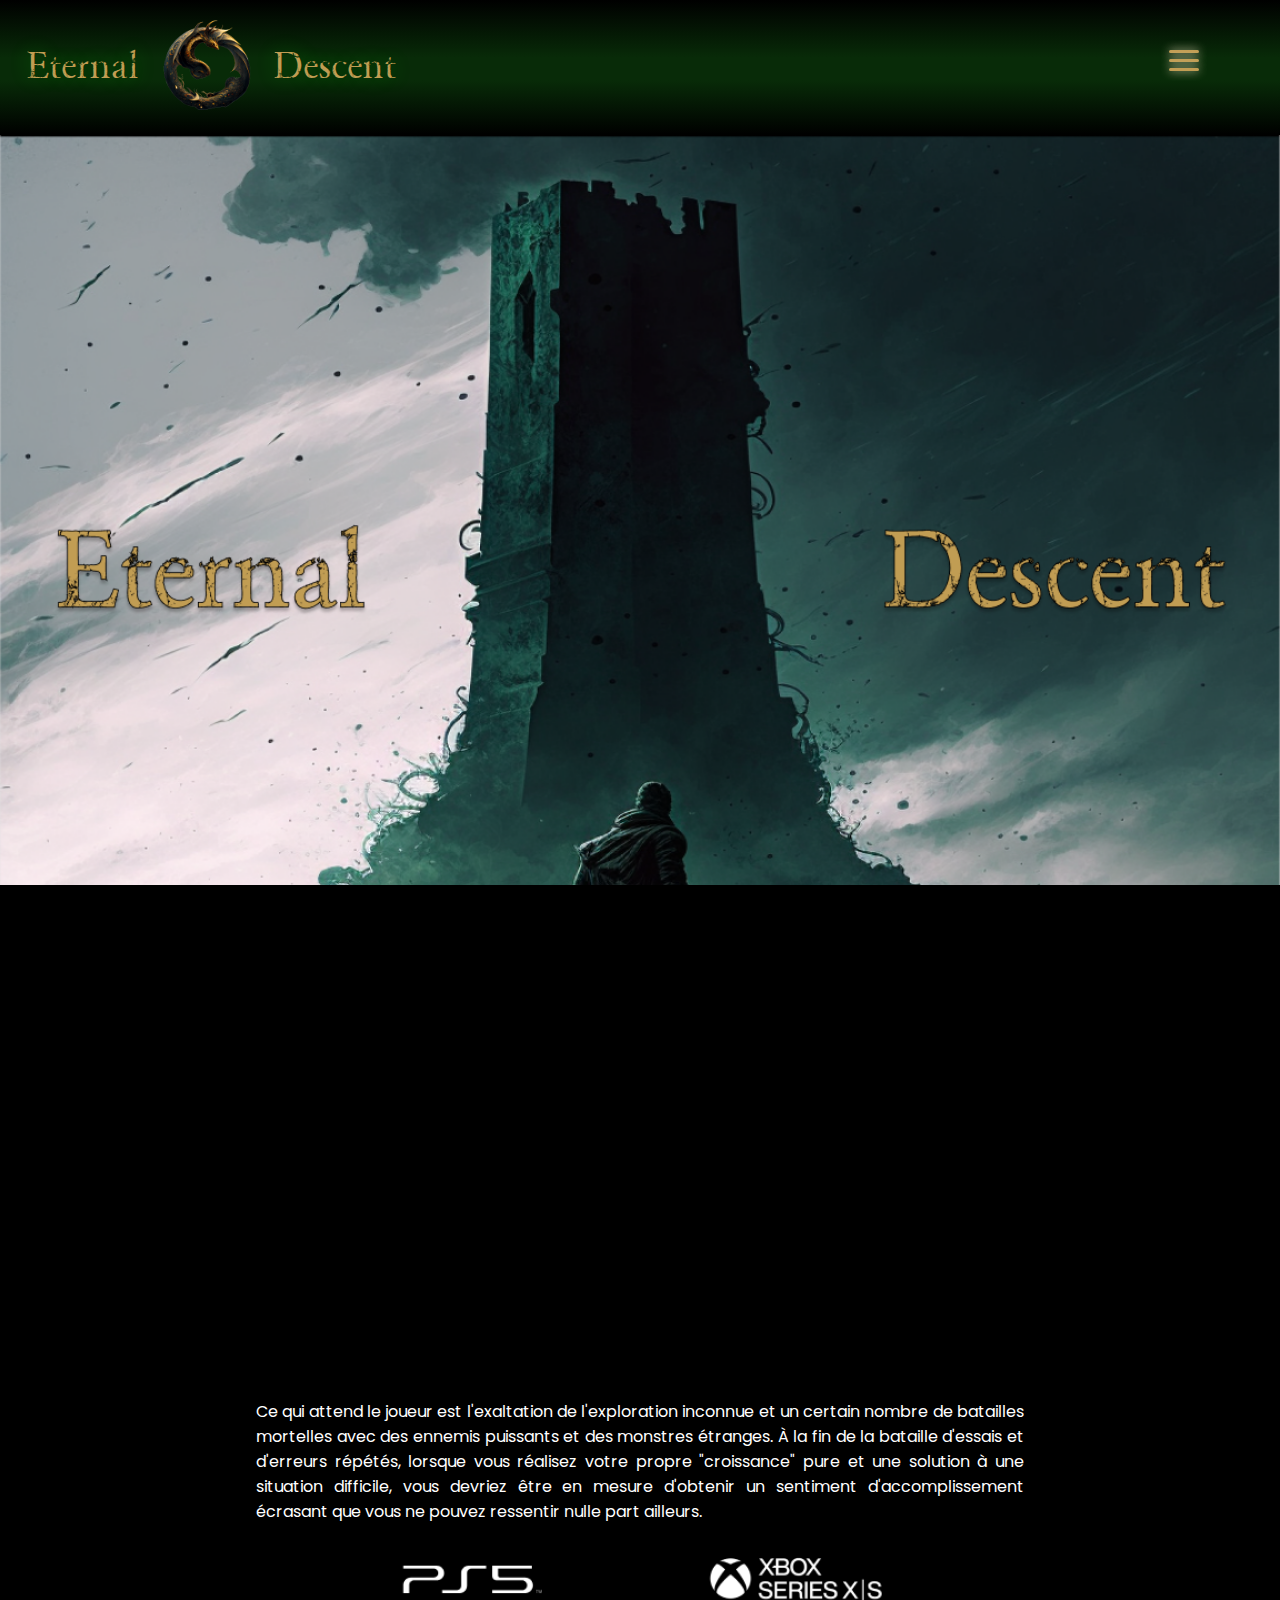
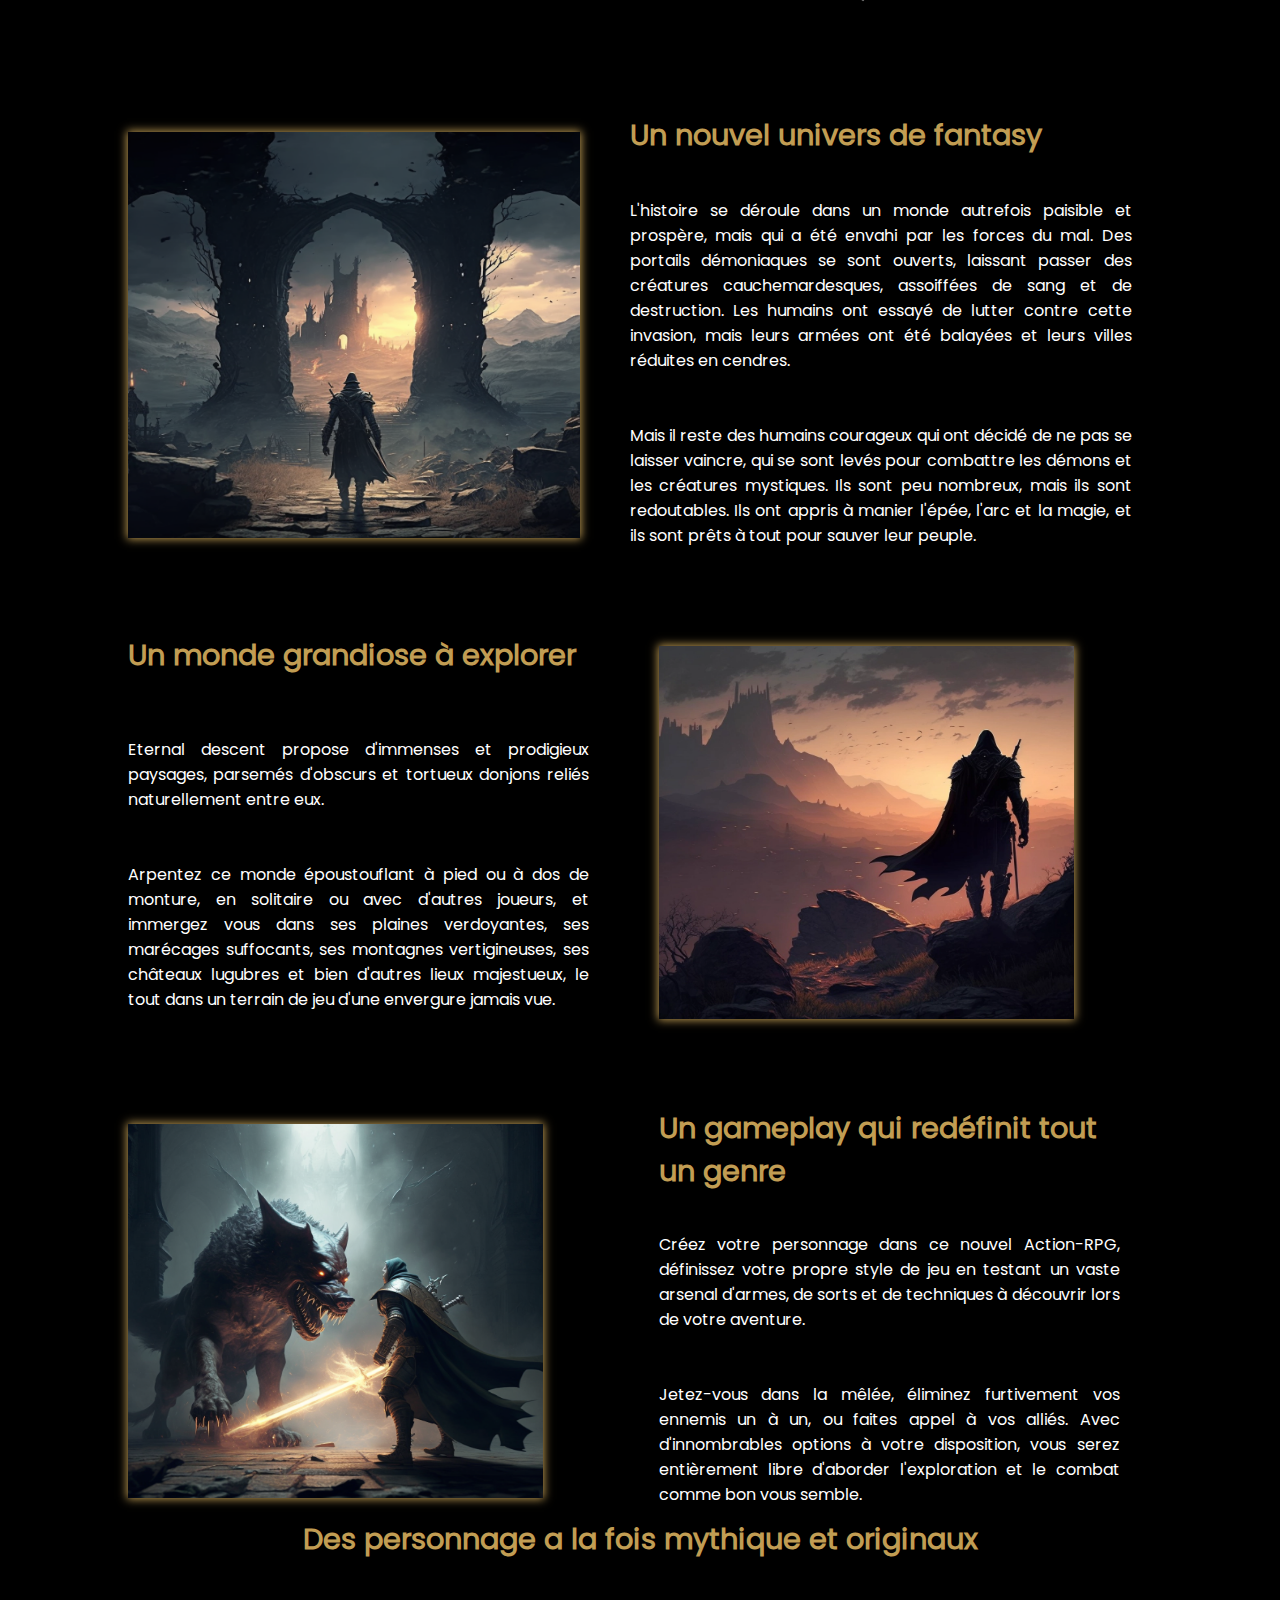
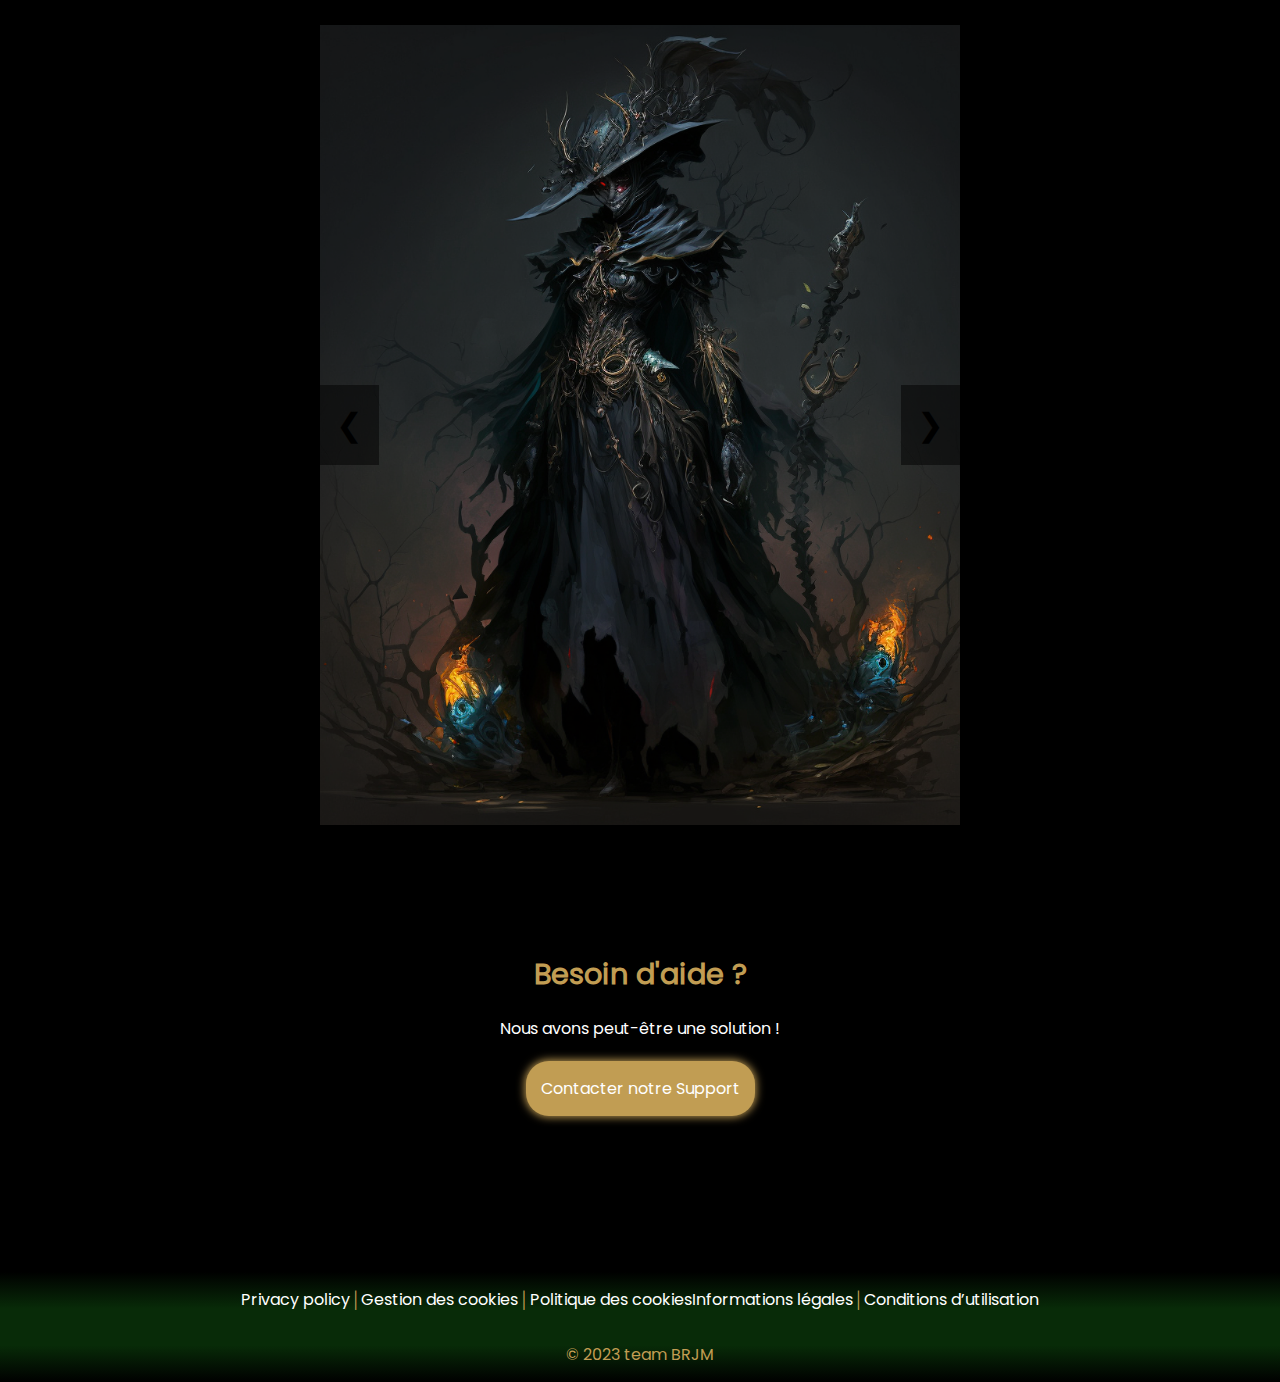
<file: index.html>
<!DOCTYPE html>
<html lang="fr">

<head>
  <meta charset="UTF-8">
  <meta http-equiv="X-UA-Compatible" content="IE=edge">
  <meta name="viewport" content="width=device-width, initial-scale=1.0">

  <!DOCTYPE html>
  <html lang="fr">

  <head>
    <meta charset="UTF-8">
    <meta http-equiv="X-UA-Compatible" content="IE=edge">
    <meta name="viewport" content="width=device-width, initial-scale=1.0">
    <link rel="stylesheet" href="index.css">
    <title>Accueil</title>
  </head>

<body>
  <!------- HEADER -------->
  <!-- Nous allons disposer le titre du jeu à gauche et le menu (burger) à droite avec flexbox -->

  <header>

    <!-- Titre du jeu -->

    <div id="logo">
      <h1>
        Eternal Descent
      </h1>
      <img src="assets/img/Logo.png" alt="logo" id="img_logo">
    </div>

    <!-- Menu navigation -->

    <div id="navbar">
      <ul>
        <li>
          <a href="index.html">Accueil</a>
        </li>
        <li>
          <a href="boutique/boutique.html">Boutique</a>
        </li>
        <li>
          <a href="roulette/roulette.html">Concours</a>
        </li>
        <li>
          <a href="contact/contact.html">Contact</a>
        </li>
        <li>
          <a href="#">
            <img src="assets/icons/panier_64.png" alt="Panier">
          </a>
        </li>
      </ul>
    </div>

    <!-- La div qui englobe la span du menu burger -->

    <div id="divSpanBurger">
      <span class="spanBurger" id="topSpan"></span>
      <span class="spanBurger" id="middleSpan"></span>
      <span class="spanBurger" id="bottomSpan"></span>
    </div>

  </header>

  <div id="jacquette">
    <img src="assets\img\Jaquette avec logo.png" id="arplan">
  </div>


  <div id="container">

    <div id="presntation">

      <iframe src="https://www.youtube.com/embed/M2EZDQ6_jfA" title="YouTube video player" frameborder="0"
        allow="accelerometer; autoplay; clipboard-write; encrypted-media; gyroscope; picture-in-picture; web-share"
        allowfullscreen></iframe>
      <P>Ce qui attend le joueur est l'exaltation de l'exploration inconnue et un certain nombre de batailles mortelles
        avec des ennemis
        puissants et des monstres étranges. À la fin de la bataille d'essais et d'erreurs répétés, lorsque vous réalisez
        votre propre
        "croissance" pure et une solution à une situation difficile, vous devriez être en mesure d'obtenir un sentiment
        d'accomplissement
        écrasant que vous ne pouvez ressentir nulle part ailleurs.</P>

    </div>

    <div id="console">
      <img src="assets\img\Capture d’écran 2023-02-23 085004.png" alt="">
    </div>

    <div id="description1">

      <span>Un nouvel univers de fantasy</span>
      <img src="assets\img\illus_5.png" id="photo">
      <p>L'histoire se déroule dans un monde autrefois paisible et prospère, mais qui a été envahi par les forces du
        mal. Des portails
        démoniaques se sont ouverts, laissant passer des créatures cauchemardesques, assoiffées de sang et de
        destruction.
        Les humains ont essayé de lutter contre cette invasion, mais leurs armées ont été balayées et leurs villes
        réduites en cendres.
        <br>
        <br>
        <br>
        Mais il reste des humains courageux qui ont décidé de ne pas se laisser vaincre, qui se sont levés pour
        combattre les démons et
        les créatures mystiques. Ils sont peu nombreux, mais ils sont redoutables. Ils ont appris à manier l'épée, l'arc
        et la magie,
        et ils sont prêts à tout pour sauver leur peuple.
      </p>

    </div>

    <div id="description2">

      <span>Un monde grandiose à explorer</span>
      <img src="assets\img\illus_1.webp" id="photo">
      <p>Eternal descent propose d'immenses et prodigieux paysages, parsemés d'obscurs et tortueux donjons reliés
        naturellement entre eux.
        <br>
        <br>
        <br>
        Arpentez ce monde époustouflant à pied ou à dos de monture, en solitaire ou avec d'autres joueurs, et immergez
        vous
        dans ses plaines verdoyantes, ses marécages suffocants, ses montagnes vertigineuses, ses châteaux lugubres et
        bien
        d'autres lieux majestueux, le tout dans un terrain de jeu d'une envergure jamais vue.
      </p>

    </div>

    <div id="description3">

      <span>Un gameplay qui redéfinit tout un genre</span>
      <img src="assets\img\illus_6.png" id="photo">
      <p>
        Créez votre personnage dans ce nouvel Action-RPG, définissez votre propre style de jeu en testant un vaste
        arsenal d'armes,
        de sorts et de techniques à découvrir lors de votre aventure.
        <br>
        <br>
        <br>
        Jetez-vous dans la mêlée, éliminez furtivement vos ennemis un à un, ou faites appel à vos alliés. Avec
        d'innombrables options
        à votre disposition, vous serez entièrement libre d'aborder l'exploration et le combat comme bon vous semble.
      </p>

    </div>

    <div id="perso">
      <span>Des personnage a la fois mythique et originaux</span>
    </div>

    <div class="center">
      <div class="carousel-container">
        <div class="carousel-slide" id="slide1">
          <img src="assets\img\witch.png" alt="Slide 1">

        </div>
        <div class="carousel-slide" id="slide2">
          <img src="assets\img\assassin.png" alt="Slide 2">

        </div>
        <div class="carousel-slide" id="slide3">
          <img src="assets\img\necromancien.png" alt="Slide 3">

        </div>
        <div class="carousel-slide" id="slide4">
          <img src="assets\img\knight.png" alt="Slide 4">

        </div>
        <div class="carousel-slide" id="slide5">
          <img src="assets\img\Pistolero.png" alt="Slide 5">

        </div>
        <a class="carousel-control-prev" href="#slide1">&#10094;</a>
        <a class="carousel-control-next" href="#slide2">&#10095;</a>
      </div>

    </div>

    <div id="soutien">
      <span>Besoin d'aide ?</span>
      <p>Nous avons peut-être une solution !</p>
      <a href="contact/contact.html">Contacter notre Support</a>
    </div>
  </div>

  <footer>

    <div>
      <li><a href="">Privacy policy </a></li>
      <li> │ </li>
      <li><a href="">Gestion des cookies </a></li>
      <li> │ </li>
      <li><a href="">Politique des cookies </a></li>
      <!-- <li>  │  </li> -->
      <li><a href="">Informations légales </a></li>
      <li> │ </li>
      <li><a href="">Conditions d’utilisation</a></li>
    </div>
    <span id="team">© 2023 team BRJM </span>
  </footer>
  <script>

    // MENU BURGER

    // On recupère le triple span qui sert de bouton
    const menuHamburger = document.querySelector("#divSpanBurger");
    // On récupère la navbar
    const navLinks = document.querySelector("#navbar");
    // On récupère les 3 spans du bouton pour pouvoir jouer avec, indépendement
    const topSpan = document.getElementById("topSpan");
    const middleSpan = document.getElementById("middleSpan");
    const bottomSpan = document.getElementById("bottomSpan");

    // On écoute le clic sur le bouton
    menuHamburger.addEventListener('click', () => {
      // on applique la classe qui fait pop la navbar
      navLinks.classList.toggle('mobile_menu');
      // on applique les classes qui modifie l'apparence du bouton
      topSpan.classList.toggle('crossSpan1');
      middleSpan.classList.toggle('deleteSpan');
      bottomSpan.classList.toggle('crossSpan2')
    });


    let slides = document.querySelectorAll(".carousel-slide");
    let currentSlide = 0;

    function resetSlides() {
      for (let i = 0; i < slides.length; i++) {
        slides[i].style.display = "none";
      }
    }

    function showSlide(n) {
      resetSlides();
      slides[n].style.display = "flex";
    }

    showSlide(currentSlide);

    document.querySelector(".carousel-control-prev").addEventListener("click", function () {
      currentSlide--;
      if (currentSlide < 0) {
        currentSlide = slides.length - 1;
      }
      showSlide(currentSlide);
    });

    document.querySelector(".carousel-control-next").addEventListener("click", function () {
      currentSlide++;
      if (currentSlide >= slides.length) {
        currentSlide = 0;
      }
      showSlide(currentSlide);
    });
  </script>
</body>

</html>
</file>
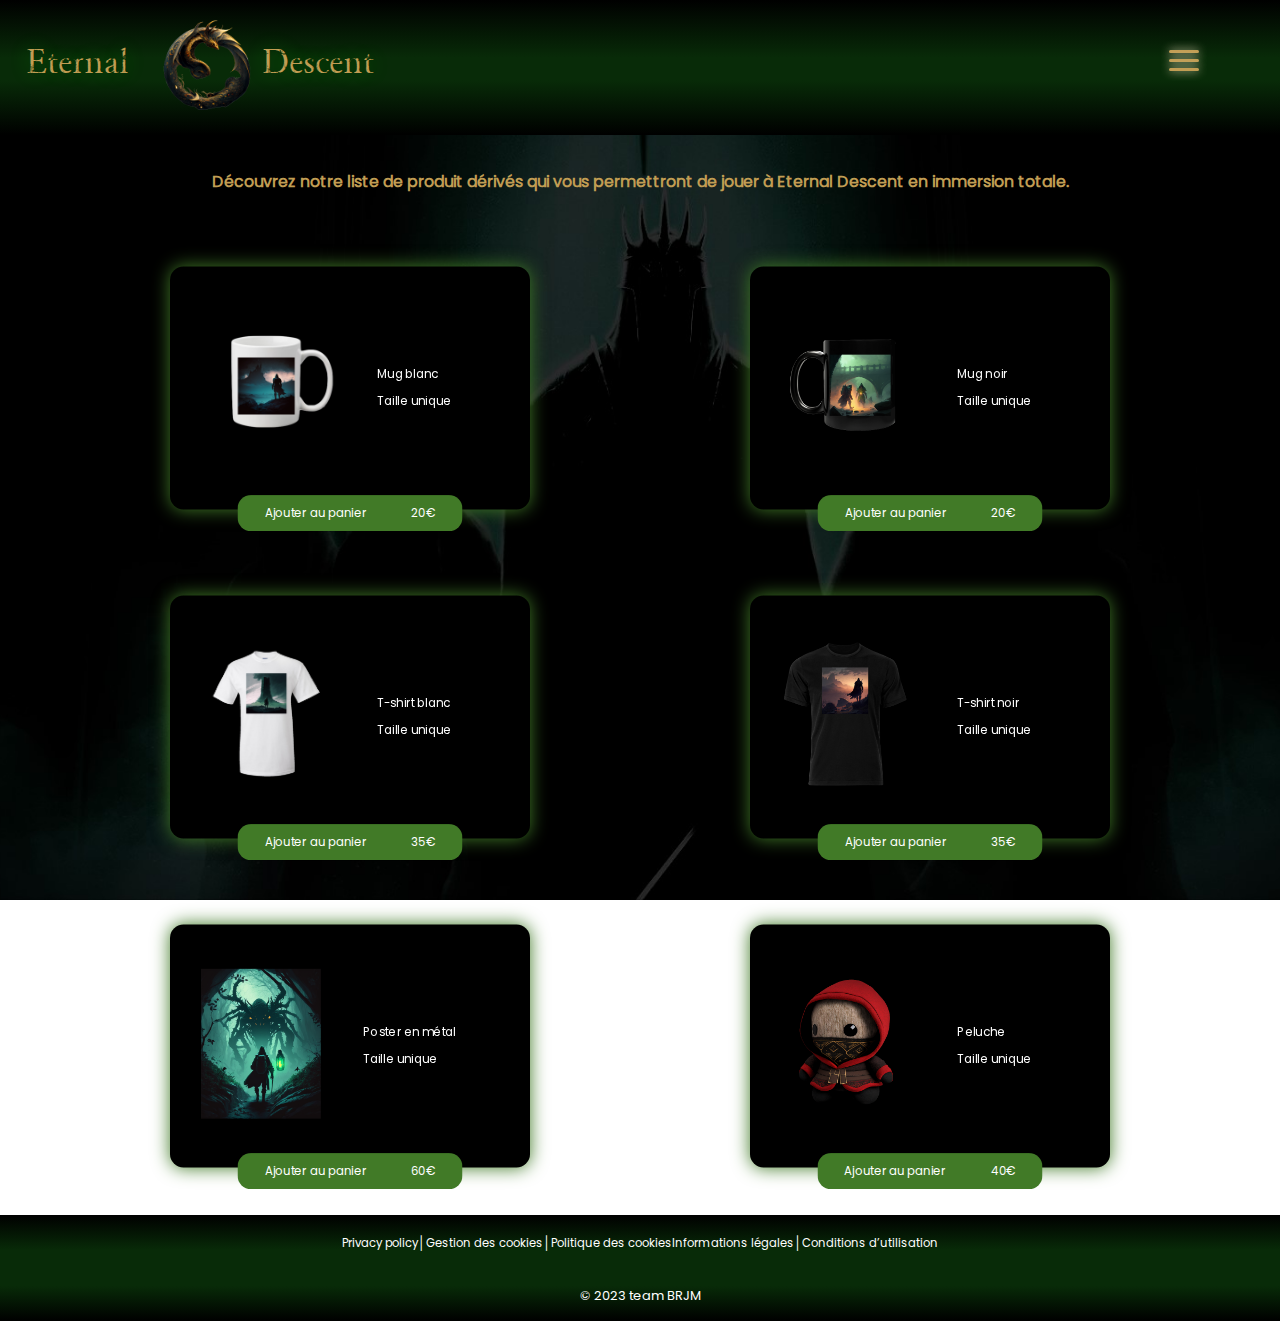
<file: boutique/boutique.html>
<!DOCTYPE html>
<html lang="fr">

<head>
    <meta charset="UTF-8">
    <meta http-equiv="X-UA-Compatible" content="IE=edge">
    <meta name="viewport" content="width=device-width, initial-scale=1.0">
    <link rel="stylesheet" href="boutique.css">
    <title>Boutique</title>
</head>

<body>
    <!-- Header Matthieu -->
    <!------- HEADER -------->
    <!-- Nous allons disposer le titre du jeu à gauche et le menu (burger) à droite avec flexbox -->

    <header>

        <!-- Titre du jeu -->

        <div id="logo">
            <h1>
                Eternal Descent
            </h1>
            <img src="../assets/img/Logo.png" alt="logo" id="img_logo">
        </div>

        <!-- Menu navigation -->

        <div id="navbar">
            <ul>
                <li>
                    <a href="../index.html">Accueil</a>
                </li>
                <li>
                    <a href="boutique.html">Boutique</a>
                </li>
                <li>
                    <a href="../roulette/roulette.html">Concours</a>
                </li>
                <li>
                    <a href="../contact/contact.html">Contact</a>
                </li>
                <li>
                    <a id="cart" href="#">
                        <img src="../assets/icons/panier_64.png" alt="Panier">
                    </a>
                    <span id="count">0</span>
                </li>
            </ul>
        </div>

        <!-- La div qui englobe la span du menu burger -->

        <div id="divSpanBurger">
            <span class="spanBurger" id="topSpan"></span>
            <span class="spanBurger" id="middleSpan"></span>
            <span class="spanBurger" id="bottomSpan"></span>
        </div>

    </header>
    <!-- Header Matthieu -->

    <main>
        <!-- Le panier qui apparaitra sous forme de popup sera en position absolute -->
        <div id="popup-panier" class="off">
            <button id="btn-close">X</button>
            <p>Votre panier</p>
            <table>
                <thead>
                    <tr>
                        <th>Article</th>
                        <th>Nombre</th>
                        <th>Prix</th>
                    </tr>
                </thead>
                <tbody>
                    <tr class="mb-tab off hide">
                        <td>Mug blanc</td>
                        <td id="mb-count" class="reset">0</td>
                        <td id="mb-price" class="reset">0</td>
                        <td class="right"><span><button class="btn-moins mb">-</button><button
                                    class="btn-plus mb">+</button></span></td>
                    </tr>
                    <tr class="mn-tab off hide">
                        <td>Mug noir</td>
                        <td id="mn-count" class="reset">0</td>
                        <td id="mn-price" class="reset">0</td>
                        <td class="right"><span><button class="btn-moins mn">-</button><button
                                    class="btn-plus mn">+</button></span></td>

                    </tr>
                    <tr class="tsb-tab off hide">
                        <td>T-Shirt blanc</td>
                        <td id="tsb-count" class="reset">0</td>
                        <td id="tsb-price" class="reset">0</td>
                        <td class="right"><span><button class="btn-moins tsb">-</button><button
                                    class="btn-plus tsb">+</button></span></td>

                    </tr>
                    <tr class="tsn-tab off hide">
                        <td>T-Shirt noir</td>
                        <td id="tsn-count" class="reset">0</td>
                        <td id="tsn-price" class="reset">0</td>
                        <td class="right"><span><button class="btn-moins tsn">-</button><button
                                    class="btn-plus tsn">+</button></span></td>

                    </tr>
                    <tr class="poster-tab off hide">
                        <td>Poster</td>
                        <td id="poster-count" class="reset">0</td>
                        <td id="poster-price" class="reset">0</td>
                        <td class="right"><span><button class="btn-moins poster">-</button><button
                                    class="btn-plus poster">+</button></span></td>

                    </tr>
                    <tr class="peluche-tab off hide">
                        <td>Peluche</td>
                        <td id="peluche-count" class="reset">0</td>
                        <td id="peluche-price" class="reset">0</td>
                        <td class="right"><span><button class="btn-moins peluche">-</button><button
                                    class="btn-plus peluche">+</button></span></td>
                    </tr>
                </tbody>
            </table>
            <p>Frais de port*<span id="delivery-price">10€</span></p>
            <p>Total de vos achats<span id="total-price">0€</span>€</p>
            <p>*Offert à partir de 50€ d'achats.</p>
            <button id="btn-paid" type="submit">Valider vos achats</button>
            <button id="btn-delete" type="submit">Vider votre panier</button>
        </div>
        <!-- La partie visible du main -->
        <h2 class="title-bg">Découvrez notre liste de produit dérivés qui vous permettront de jouer à Eternal Descent en
            immersion
            totale.</h2>
        <!-- Composant mug blanc -->
        <article id="mug-blanc" class="art-bg">
            <figure><img src="../assets/img/goodies/mug_blanc.png"
                    alt="Image d'un mug blanc avec une illustration d'Eternal Descent">
            </figure>
            <div class="description-goodie">
                <p>Mug blanc</p>
                <p>Taille unique</p>
            </div>
            <button id="add-mug-blanc" class="addToCart" type="submit">Ajouter au panier <span>20€</span></button>
        </article>
        <!-- Compoosant mug noir -->
        <article id="mug-noir" class="art-bg">
            <figure><img src="../assets/img/goodies/mug_noir.png"
                    alt="Image d'un mug noir floqué une illustration d'Eternal Descent">
            </figure>
            <div class="description-goodie">
                <p>Mug noir</p>
                <p>Taille unique</p>
            </div>
            <button id="add-mug-noir" class="addToCart" type="submit">Ajouter au panier <span>20€</span></button>
        </article>
        <!-- Composant t-shirt blanc -->
        <article id="t-shirt-blanc" class="art-bg">
            <figure><img src="../assets/img/goodies/t-shirt-blanc.png"
                    alt="Image d'un t-shirt blanc floqué avec une illustration d'Eternal Descent">
            </figure>
            <div class="description-goodie">
                <p>T-shirt blanc</p>
                <p>Taille unique</p>
            </div>
            <button id="add-tshirt-blanc" class="addToCart" type="submit">Ajouter au panier <span>35€</span></button>
        </article>
        <!-- Composant t-shirt noir -->
        <article id="t-shirt-noir" class="art-bg">
            <figure><img src="../assets/img/goodies/t-shirt_noir.png"
                    alt="Image d'un t-shirt noir floqué avec une illustration d'Eternal Descent">
            </figure>
            <div class="description-goodie">
                <p>T-shirt noir</p>
                <p>Taille unique</p>
            </div>
            <button id="add-tshirt-noir" class="addToCart" type="submit">Ajouter au panier <span>35€</span></button>
        </article>
        <!-- Composant Poster métal -->
        <article id="poster-metal" class="art-bg">
            <figure><img src="../assets/img/illus_4.png"
                    alt="Image d'un poster en métal représentant une illustration d'un combat à venir dans Eternal Descent">
            </figure>
            <div class="description-goodie">
                <p>Poster en métal</p>
                <p>Taille unique</p>
            </div>
            <button id="add-poster" class="addToCart" type="submit">Ajouter au panier <span>60€</span></button>
        </article>
        <!-- Composant Peluche -->
        <article id="peluche" class="art-bg">
            <figure><img src="../assets/img/goodies/peluche.png"
                    alt="Image de la peluche officielle du jeu Eternal Descent">
            </figure>
            <div class="description-goodie">
                <p>Peluche</p>
                <p>Taille unique</p>
            </div>
            <button id="add-peluche" class="addToCart" type="submit">Ajouter au panier <span>40€</span></button>
        </article>
    </main>
    <!-- Footer Ramy -->
    <footer>
        <div>
            <li><a href="">Privacy policy </a></li>
            <li> │ </li>
            <li><a href="">Gestion des cookies </a></li>
            <li> │ </li>
            <li><a href="">Politique des cookies </a></li>
            <li><a href="">Informations légales </a></li>
            <li> │ </li>
            <li><a href="">Conditions d’utilisation</a></li>
        </div>
        <span id="team">© 2023 team BRJM </span>
    </footer>
    <!-- Footer Ramy -->

    <script type="text/javascript" src="../assets/js/boutique/boutique.js"></script>

</body>

</html>
</file>
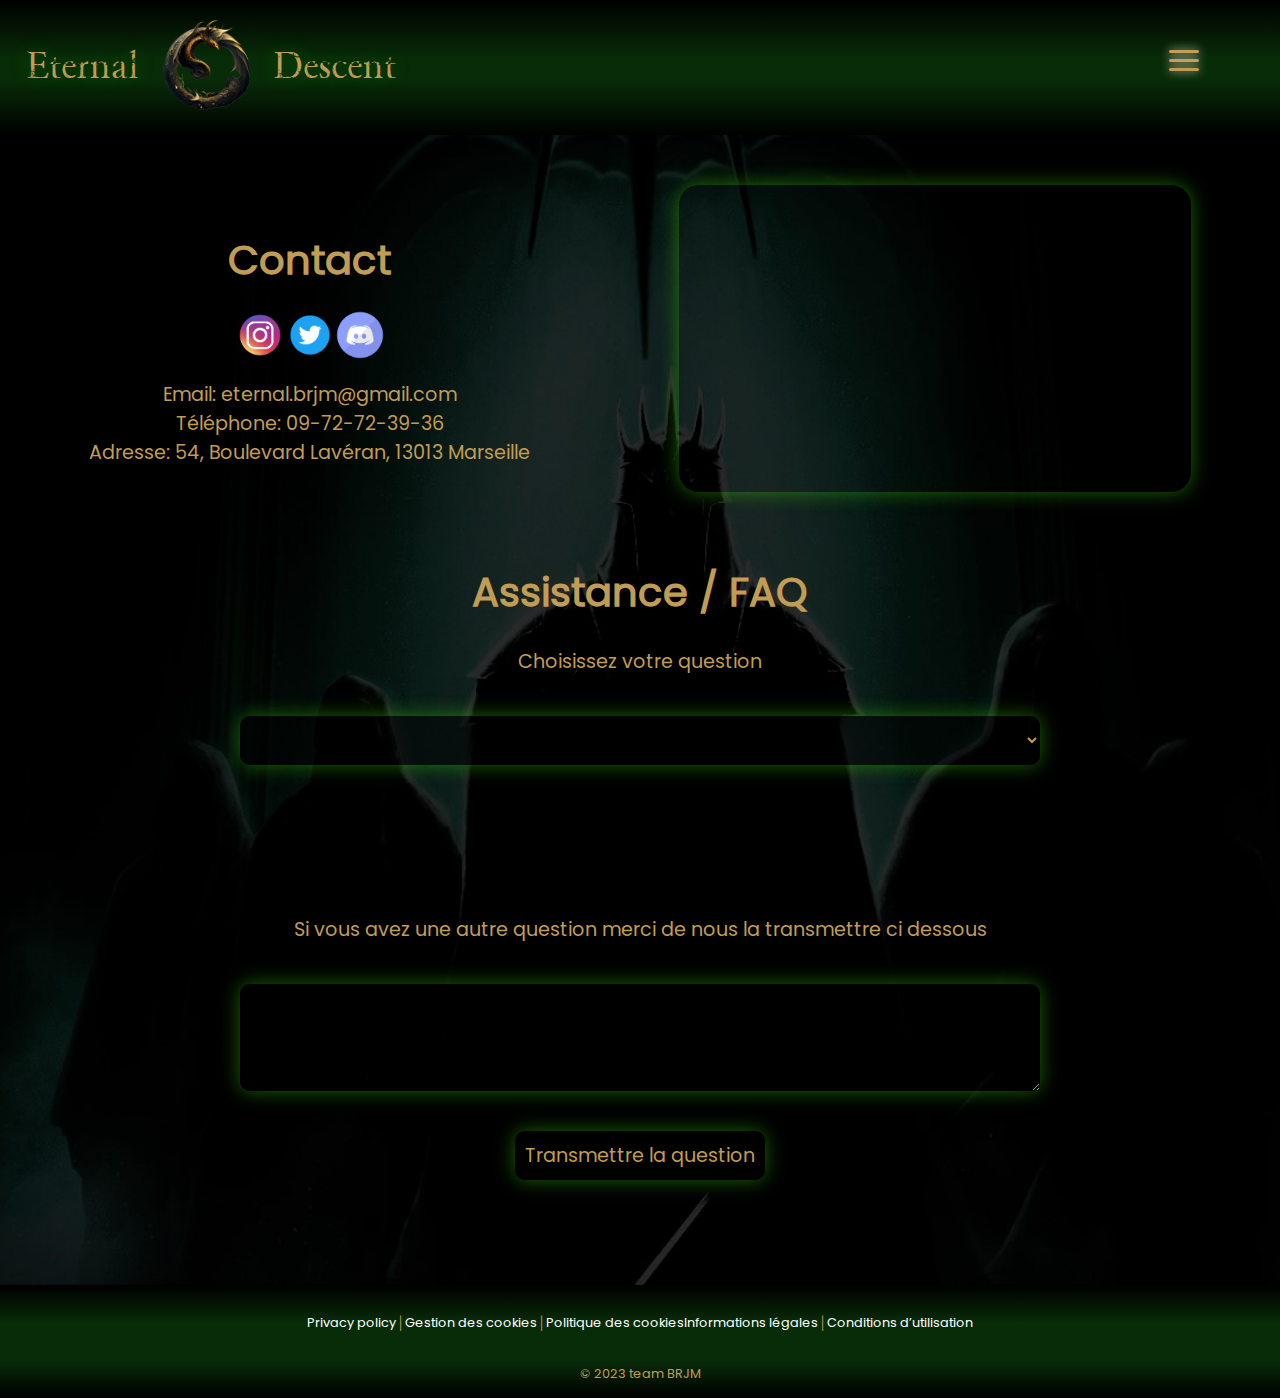
<file: contact/contact.html>
<!DOCTYPE html>
<html lang="fr">

<head>
    <meta charset="UTF-8">
    <meta http-equiv="X-UA-Compatible" content="IE=edge">
    <meta name="viewport" content="width=device-width, initial-scale=1.0">
    <title>Contact</title>
    <link rel="stylesheet" href="contact.css">
</head>

<body>
    <div class="wrap">
        <!------- HEADER -------->
        <!-- Nous allons disposer le titre du jeu à gauche et le menu (burger) à droite avec flexbox -->
        <header>
            <!-- Titre du jeu -->
            <div id="logo">
                <h1>
                    Eternal Descent
                </h1>
                <img src="../assets/img/Logo.png" alt="logo" id="img_logo">
            </div>
            <!-- Menu navigation -->
            <div id="navbar">
                <ul>
                    <li>
                        <a href="../index.html">Accueil</a>
                    </li>
                    <li>
                        <a href="../boutique/boutique.html">Boutique</a>
                    </li>
                    <li>
                        <a href="../roulette/roulette.html">Concours</a>
                    </li>
                    <li>
                        <a href="../contact/contact.html">Contact</a>
                    </li>
                    <li>
                        <a href="#">
                            <img src="../assets/icons/panier_64.png" alt="Panier">
                        </a>
                    </li>
                </ul>
            </div>
            <!-- La div qui englobe la span du menu burger -->
            <div id="divSpanBurger">
                <span class="spanBurger" id="topSpan"></span>
                <span class="spanBurger" id="middleSpan"></span>
                <span class="spanBurger" id="bottomSpan"></span>
            </div>
        </header>
        <main>
            <section class="contact_map">
                <div class="contact">
                    <h2>Contact</h2>
                    <!-- Icones réseaux sociaux -->
                    <div class="social">
                        <figure><a href="#"><img src="../assets/icons/instagram.png" alt="instagram"></a></figure>
                        <figure><a href="#"></a><img src="../assets/icons/twitter.png" alt="twitter"></a></figure>
                        <figure><a href="#"></a><img src="../assets/icons/discord.png" alt="discord"></a></figure>
                    </div>
                    <p>Email: eternal.brjm@gmail.com<br>
                        Téléphone: 09-72-72-39-36<br>
                        Adresse: 54, Boulevard Lavéran, 13013 Marseille
                    </p>
                </div>
                <!-- Map de l'adresse -->
                <div class="map"><iframe
                        src="https://www.google.com/maps/embed?pb=!1m18!1m12!1m3!1d2902.316543572532!2d5.4143684!3d43.328564799999995!2m3!1f0!2f0!3f0!3m2!1i1024!2i768!4f13.1!3m3!1m2!1s0x12c9bf97db185181%3A0x4b60050f7a0a6fd1!2s54%20Bd%20Lav%C3%A9ran%2C%2013013%20Marseille!5e0!3m2!1sfr!2sfr!4v1676983651611!5m2!1sfr!2sfr"
                        width="600" height="450" style="border:0;" allowfullscreen="" loading="lazy"
                        referrerpolicy="no-referrer-when-downgrade"></iframe></div>
            </section>
            <h2>Assistance / FAQ</h2>
            <!-- Liste déroulante de question -->
            <form action="" class="faq">
                <label for="question">Choisissez votre question</label>
                <select name="question" id="question">
                    <option value=""></option>
                    <option value="date">Quelle est la date de sortie officielle ?</option>
                    <option value="access">Y aura t'il une bêta ou un accès anticipé ?</option>
                    <option value="online">Est-ce qu'il y aura un multijoueurs en ligne ?</option>
                    <option value="coop">Peut-on faire l'aventure en coopération ?</option>
                </select>
            </form>
            <!-- Réponse à affiche selon les question choisies qui arrivent en slide depuis la gauche du site-->
            <div class="answer">
                <div class="answer_date">
                    <p>La sortie officielle du jeu est prévu le 11 juillet 2023.</p>
                </div>
                <div class="answer_access">
                    <p>Un accès anticipé de 72h avant la sortie officielle sera disponible pour les personnes
                        ayant précommandé le jeu.</p>
                </div>
                <div class="answer_online">
                    <p>Le multijoueur en ligne sera disponible sur le jeu et intégrera un système de ranked.</p>
                </div>
                <div class="answer_coop">
                    <p>L'aventure peut se faire en coopération en ligne à 2 joueurs maximum.</p>
                </div>
            </div>
            <div class="question2">
                <div>
                    <p>Si vous avez une autre question merci de nous la transmettre ci dessous</p>
                </div>
                <textarea name="" id="free_question" cols="15" rows="3"></textarea>
                <input type="submit" value="Transmettre la question" id="submit_question">
            </div>
            <div class="question_send"></div>

        </main>
        <footer>
            <div>
                <li><a href="">Privacy policy </a></li>
                <li> │ </li>
                <li><a href="">Gestion des cookies </a></li>
                <li> │ </li>
                <li><a href="">Politique des cookies </a></li>
                <li><a href="">Informations légales </a></li>
                <li> │ </li>
                <li><a href="">Conditions d’utilisation</a></li>
            </div>
            <span id="team">© 2023 team BRJM </span>
        </footer>

    </div>
    <script type="" src="../contact/contact.js"></script>
</body>

</html>
</file>
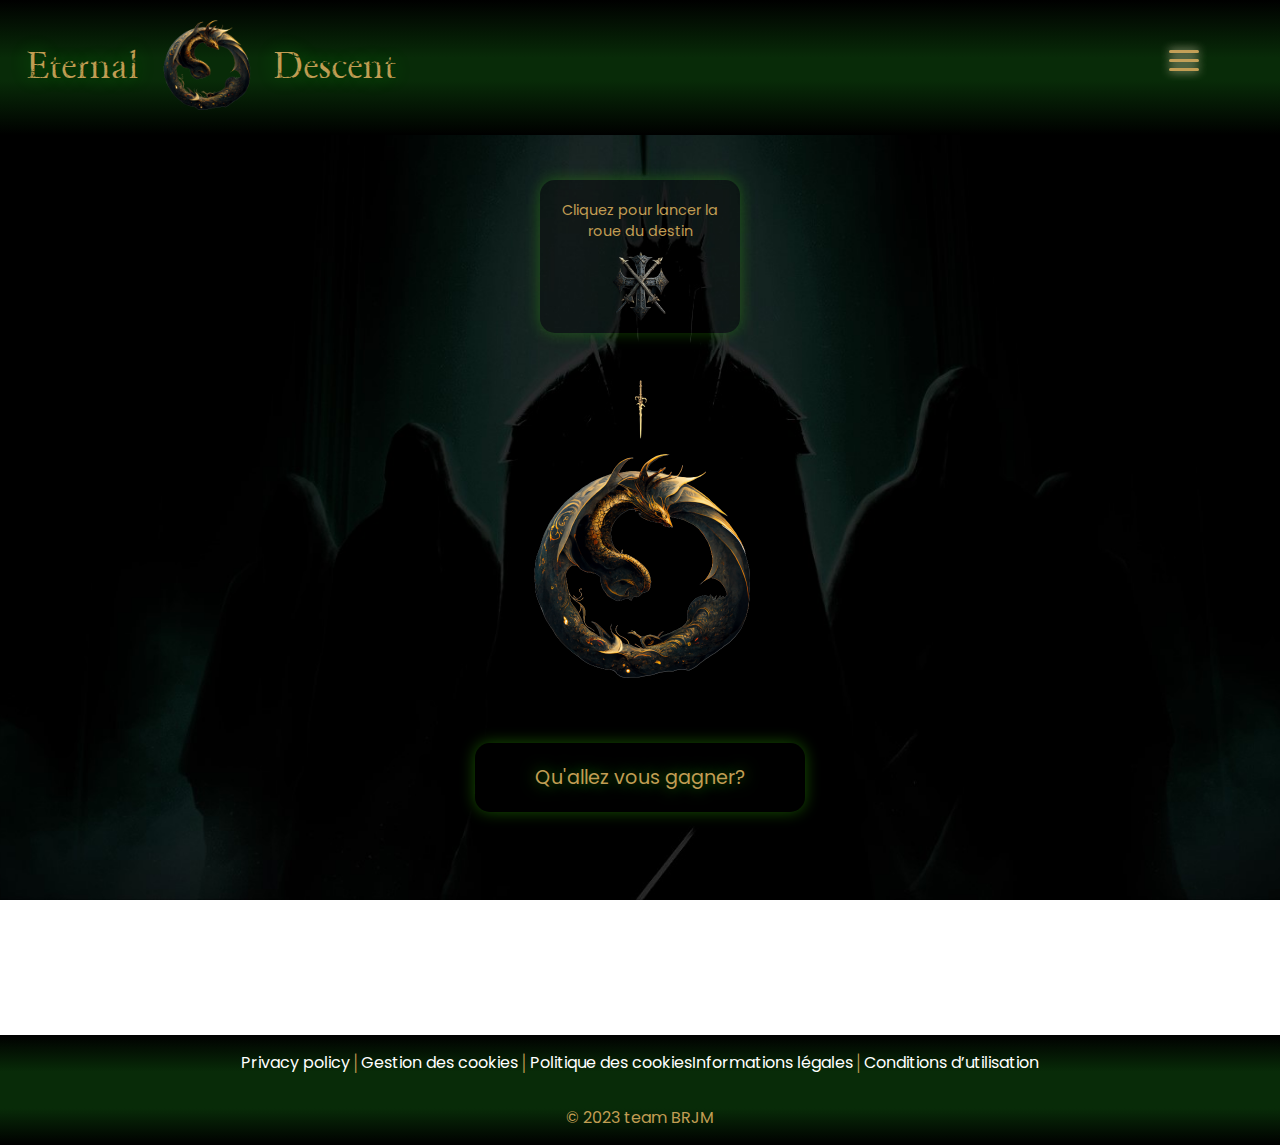
<file: roulette/roulette.html>
<!DOCTYPE html>
<html lang="fr">

<head>
    <meta charset="UTF-8">
    <meta http-equiv="X-UA-Compatible" content="IE=edge">
    <meta name="viewport" content="width=device-width, initial-scale=1.0">
    <link rel="stylesheet" href="roulette.css">
    <title>Eternal Roulette</title>
</head>

<body>

    <!------- HEADER -------->
    <!-- Nous allons disposer le titre du jeu à gauche et le menu (burger) à droite avec flexbox -->

    <header>

        <!-- Titre du jeu -->

        <div id="logo">
            <h1>
                Eternal Descent
            </h1>
            <img src="../assets/img/Logo.png" alt="logo" id="img_logo">
        </div>

        <!-- Menu navigation -->

        <div id="navbar">
            <ul>
                <li>
                    <a href="../index.html">Accueil</a>
                </li>
                <li>
                    <a href="../boutique/boutique.html">Boutique</a>
                </li>
                <li>
                    <a href="roulette.html">Concours</a>
                </li>
                <li>
                    <a href="../contact/contact.html">Contact</a>
                </li>
                <li>
                    <a href="#">
                        <img src="../assets/icons/panier_64.png" alt="Panier">
                    </a>
                </li>
            </ul>
        </div>

        <!-- La div qui englobe la span du menu burger -->

        <div id="divSpanBurger">
            <span class="spanBurger" id="topSpan"></span>
            <span class="spanBurger" id="middleSpan"></span>
            <span class="spanBurger" id="bottomSpan"></span>
        </div>

    </header>


    <main>

        <div id="spin_button" class="pulse">
            <p id="text_startStop">Cliquez pour lancer la roue du destin</p>
            <img src="../assets/img/roulette/axis-removebg-preview.png" alt="haches" id="axes">
        </div>

        <div id="wheel">
            <img src="../assets/img/roulette/knife.png" alt="epee" id="sword">
            <img src="../assets/img/Logo.png" alt="logo_dragon" id="dragon_wheel">
        </div>

        <div id="gain">
            <p id="pre_gift">Qu'allez vous gagner?</p>
            <p id="gift"></p>
        </div>

        <!-- pour animer une explosion, je crée des spans representant les étincelles -->


    </main>


    <footer>

        <div>
            <li><a href="">Privacy policy </a></li>
            <li> │ </li>
            <li><a href="">Gestion des cookies </a></li>
            <li> │ </li>
            <li><a href="">Politique des cookies </a></li>
            <!-- <li>  │  </li> -->
            <li><a href="">Informations légales </a></li>
            <li> │ </li>
            <li><a href="">Conditions d’utilisation</a></li>
        </div>
        <span id="team">© 2023 team BRJM </span>
    </footer>


    <script type="text/javascript" src="appRoulette.js"></script>

</body>

</html>
</file>
<file: index.css>
* {
  margin: 0;
  padding: 0;
  font-family: poppins, sans-serif;

  list-style: none;
  color: aliceblue;
  box-sizing: border-box;
}

body::-webkit-scrollbar {
  display: none;
}

@font-face {
  font-family: poppins;
  src: url(/assets/fonts/Poppins-Regular.ttf);
}

@font-face {
  font-family: "NightmarePill";
  src: url("assets/fonts/NightmarePills-BV2w.ttf");
}

@font-face {
  font-family: "PoppinsReg";
  src: url("assets/fonts/Poppins-Regular.ttf");
}

* {
  margin: 0;
  padding: 0;
  list-style: none;
  box-sizing: border-box;
  text-decoration: none;
  color: #c19d53;
  font-family: "PoppinsReg";
  font-size: 0.9rem;
}

/* Je sépare le header en 2 parties, d'un côté le titre du jeu et de l'autre la navbar et je les dispose avec flexbox */

header {
  background: linear-gradient(
    180deg,
    #000000 0%,
    #082b08 42.86%,
    #082b08 59.43%,
    #000000 100%
  );
  /* mise en forme du padding et de la hauteur */
  height: 15vh;
  width: 100%;
  padding-top: 2vh;
  padding-left: 2%;
  padding-right: 2%;
  /* mise en place du flex */
}

#logo {
  position: relative;
}

h1 {
  font-family: "NightmarePill";
  font-size: 2.5rem;
  word-spacing: 120px;
  text-shadow: 0 0 20px rgba(9, 255, 0, 0.308);
  width: 100%;
  padding-top: 2vh;
}

#img_logo {
  /* l'image est en absolute pour se placer sur le H1 sans qu'il ne bouge */
  /* elle disparait au responsive te le word spacing du h1 disparait */
  width: 100px;
  position: absolute;
  top: 0;
  left: 130px;
}

/* NAVBAR DU MENU BURGER DEPLOYE */

div#navbar {
  /* width: 100%; */
  visibility: visible;
  flex-direction: column;
  position: absolute;
  top: 25%;
  left: 50%;
  transform: translateX(-50%);
  /* left: 40%; */
  backdrop-filter: blur(15px);
  border-radius: 15px;
  margin-left: -100%;
  transition: 0.5s;
  z-index: 100;
}

/* Je crée une classe qui permet d'afficher/masquer le menu burger */
div#navbar.mobile_menu {
  margin-left: 0;
  transition: 0.5s;
  width: 100%;
  height: 100%;
  top: 0;
  padding-top: 20vh;
}

#navbar ul {
  /* j'espace les li avec flexbox et du padding sur les li*/
  display: flex;
  flex-direction: column;
  align-items: center;
  justify-content: space-around;
}

#navbar ul li {
  padding: 30px;
}

#navbar ul li a {
  font-size: 1.5rem;
}

#navbar ul li a:hover {
  font-weight: bold(200);
  border: 10px solid transparent;
  border-image-source: url("assets/img/roulette/elden-ring-border-leaf-removebg-preview.png");
  border-image-slice: 0 0 60 0;
  border-image-width: 0px 0px 10px 0px;
  border-image-outset: 0px 0px 0px 0px;
  border-image-repeat: repeat repeat;
  padding: 2px 0;
  transition: 0.4s;
  text-shadow: 0 0 15px #44ff0041;
}

#navbar ul li a img {
  width: 30px;
}

/* LA DIV SPAN BURGER */

#divSpanBurger {
  display: flex;
  flex-direction: column;
  height: 3vh;
  width: 5%;
  justify-content: space-around;
  /* Je le mets en position absolute pour plus de liberté lors de la mise en place du menu burger */
  position: absolute;
  top: 5.2vh;
  right: 5%;
  z-index: 1000;
}

#divSpanBurger:hover {
  cursor: pointer;
  transform: rotate(360deg) scale(1.1);
  transition: 0.8s;
}

.spanBurger {
  /* mise en forme des span du menu burger */
  height: 3px;
  width: 30px;
  margin: auto;
  background-color: #c19d53;
  display: inline-block;
  border-radius: 5px;
  box-shadow: 0 0 10px #f0e0c1;
}

.deleteSpan {
  display: none;
}

.crossSpan1 {
  transform: rotate(45deg);
  position: absolute;
}

.crossSpan2 {
  transform: rotate(-45deg);
  position: absolute;
}

@media screen and (min-width: 1470px) {
  header {
    display: flex;
    flex-direction: row;
    align-items: center;
    justify-content: space-between;
    position: relative;
  }

  #logo h1 {
    display: flex;
    flex-direction: row;
    align-items: center;
    justify-content: space-around;
    margin-left: 10px;
    margin-bottom: 50px;
  }

  div#navbar {
    visibility: visible;
    display: flex;
    flex-direction: row;
    align-items: center;
    justify-content: space-around;
    width: 50%;
    height: auto;
    position: static;
    backdrop-filter: none;
    margin: 0;
    transform: translateX(0);
  }

  div#navbar.mobile_menu {
    margin-left: 0;
    transition: 0.5s;
    width: 50%;
    height: 100%;
    top: 0;
    padding-top: 0;
  }

  #navbar ul {
    /* j'espace les li avec flexbox et du padding sur les li*/
    display: flex;
    flex-direction: row;
    align-items: baseline;
    justify-content: space-around;
  }

  #navbar ul li {
    padding: 0 10%;
  }

  #navbar ul li a {
    font-size: 1.2rem;
  }

  #divSpanBurger {
    visibility: hidden;
  }

  h1 {
    word-spacing: 0;
    font-size: 5rem;
  }

  #img_logo {
    visibility: hidden;
  }
}

@media screen and (max-width: 475px) {
  h1 {
    font-size: 2rem;
    word-spacing: 70px;
  }
  #img_logo {
    width: 70px;
    top: 6px;
    left: 98px;
  }
  #divSpanBurger {
    top: 5vh;
  }
  #navbar {
    left: 50%;
    transform: translateX(-50%);
  }
}

/* MAIN */

main {
  background: url("../assets/img/main-background.jpg") fixed center/cover
    no-repeat;
  height: 100vh;
}

body {
  background-color: black;
}

footer div {
  display: flex;
  flex-direction: row;
  flex-wrap: wrap;
  justify-content: space-evenly;
  align-content: center;
  line-height: 25px;
}

#team {
  /* margin-left: 35%; */
  margin-top: 30px;
}

footer {
  font-size: 0.8rem;
  display: flex;
  flex-direction: column;
  justify-content: space-between;
  align-items: center;
  padding: 15px;
  width: 100%;
  background: linear-gradient(
    rgba(0, 0, 0, 1),
    rgba(8, 43, 8, 1),
    rgba(8, 43, 8, 1),
    rgba(0, 0, 0, 1)
  );
  color: white;
}

footer a {
  text-decoration: none;
  color: white;
}

#arplan {
  width: 100%;
}

#jacquette {
  object-fit: contain;
  overflow: scroll;
  height: 300px;
}

#jacquette::-webkit-scrollbar {
  display: none;
}

#container {
  display: flex;
  flex-direction: column;
  align-items: center;
  margin-bottom: 10%;
}

#presntation {
  display: flex;
  flex-direction: column;
  align-items: center;
}

#console {
  margin-top: 5%;
  width: 100%;
  margin: 0 auto;
}

#console img {
  width: 100%;
  margin: 0 auto;
}

iframe {
  width: 50%;
  aspect-ratio: 16/9;
  margin-top: 5%;
  z-index: 3;
}

p {
  width: 70%;
  margin-top: 5%;
  text-align: justify;
  color: white;
}

#photo {
  width: 60%;
  height: auto;
  box-shadow: 0px 0px 9px 1px #c19d53;
}

#description1 {
  display: flex;
  flex-direction: column;
  align-items: center;
  margin-top: 5%;
}

#description1 span {
  margin-bottom: 5%;
  font-size: 1.3rem;
  font-weight: 600;
  color: #c19d53;
}

#description2 {
  display: flex;
  flex-direction: column;
  align-items: center;
  margin-top: 5%;
}

#description2 span {
  margin-bottom: 5%;
  font-size: 1.3rem;
  font-weight: 600;
  color: #c19d53;
}

#description3 {
  display: flex;
  flex-direction: column;
  align-items: center;
  margin-top: 5%;
}

#description3 span {
  margin-bottom: 5%;
  font-size: 1.3rem;
  font-weight: 600;
  color: #c19d53;
}

#soutien {
  display: flex;
  flex-direction: column;
  align-items: center;
  margin-top: 10%;
}

#soutien span {
  font-size: 1rem;
  font-weight: 600;
  color: #c19d53;
  margin-bottom: 7%;
}

#soutien a {
  color: white;
  padding: 15px;
  border-radius: 23px;
  background-color: #c19d53;
  margin-top: 7%;
  margin-bottom: 10%;
  box-shadow: 0px 0px 9px 1px #c19d53;
}

#perso {
  margin-top: 5%;
  margin: 0 auto;
}

#perso span {
  font-size: 1.3rem;
  font-weight: 600;
  color: #c19d53;
  margin: 0 auto;
}

.center {
  display: flex;
  justify-content: center;
  position: relative;
}
.carousel-container {
  position: relative;
  overflow: hidden;
  width: 25rem;
  height: 40rem;
  margin-top: 10%;
}

.carousel-slide {
  position: absolute;
  top: 0;
  left: 0;
  right: 0;
  bottom: 0;
  display: flex;
  align-items: center;
  justify-content: center;
  animation: slideFadeIn 1s ease-in-out;
}

.carousel-slide img {
  height: 100%;
  width: 100%;
  object-fit: cover;
}

.carousel-caption {
  background-color: rgba(0, 0, 0, 0.5);
  color: #fff;
  padding: 1rem;
  display: flex;
  flex-direction: column;
  align-items: center;
  justify-content: center;
  height: 100%;
  width: 100%;
  text-align: center;
}

@keyframes slideFadeIn {
  from {
    opacity: 0;
    transform: translateX(-100%);
  }
  to {
    opacity: 1;
    transform: translateX(0%);
  }
}

.carousel-control-prev,
.carousel-control-next {
  position: absolute;
  top: 50%;
  transform: translateY(-50%);
  font-size: 2rem;
  color: black;
  text-decoration: none;
  background-color: rgb(0, 0, 0, 0.5);
  padding: 1rem;
  transition: all 0.3s ease-in-out;
}

.carousel-control-prev:hover,
.carousel-control-next:hover {
  background-color: rgba(0, 0, 0, 0.8);
}

.carousel-control-prev {
  left: 0;
}

.carousel-control-next {
  right: 0;
}

@media screen and (min-width: 990px) {
  * {
    font-size: 1rem;
  }

  iframe {
    width: 50%;
    aspect-ratio: 16/9;
  }
  p {
    width: 100%;
    margin-top: 0%;
  }

  #photo {
    width: 90%;
    height: 90%;
  }

  #presntation p {
    width: 60%;
    margin-top: 7%;
  }

  #container span {
    font-size: 1.8rem;
  }
  #description1 {
    display: grid;
    grid-template-columns: repeat(2, 49%);
    grid-template-rows: repeat(14, auto);
    grid-column-gap: 0px;
    grid-row-gap: 0px;

    width: 80%;
  }

  #description1 img {
    grid-column: 1/2;
    grid-row: 1/5;
  }

  #description1 span {
    grid-column: 2/3;
    grid-row: 1/2;
  }

  #description1 p {
    grid-column: 2/3;
    grid-row: 2/5;
  }

  #description2 {
    display: grid;
    grid-template-columns: repeat(2, 45%);
    grid-template-rows: repeat(14, auto);
    grid-column-gap: 70px;
    grid-row-gap: 0px;

    width: 80%;
  }

  #description2 img {
    grid-column: 2/3;
    grid-row: 1/5;
    /* margin-left: 110px; */
  }

  #description2 span {
    grid-column: 1/2;
    grid-row: 1/2;
  }

  #description2 p {
    grid-column: 1/2;
    grid-row: 2/5;
  }

  #description3 {
    display: grid;
    grid-template-columns: repeat(2, 45%);
    grid-template-rows: repeat(14, auto);
    grid-column-gap: 70px;
    grid-row-gap: 0px;

    width: 80%;
  }

  #description3 img {
    grid-column: 1/2;
    grid-row: 1/5;
  }

  #description3 span {
    grid-column: 2/3;
    grid-row: 1/2;
    /* margin-left: 110px; */
  }

  #description3 p {
    grid-column: 2/3;
    grid-row: 2/5;
    /* margin-left: 110px; */
  }

  .carousel-container {
    width: 40rem;
    height: 50rem;
  }
  #console {
    margin-top: 5%;
    width: 40%;
    margin: 0 auto;
  }

  #console img {
    width: 100%;
    margin: 0 auto;
  }
  #jacquette {
    object-fit: contain;
    overflow: scroll;
    height: 750px;
    width: 100%;
  }
}
</file>
<file: boutique/boutique.css>
@font-face {
    font-family: "poppins";
    src: url("../assets/fonts/Poppins-Regular.ttf");
}

@font-face {
    font-family: "NightmarePill";
    src: url("../assets/fonts/NightmarePills-BV2w.ttf");
}

* {
    box-sizing: border-box;
    margin: 0;
    padding: 0;
    font-family: "poppins", sans-serif;
    font-size: 0.9rem;
    list-style: none;
    text-decoration: none;
}

/* Header Matthieu */

/* Je sépare le header en 2 parties, d'un côté le titre du jeu et de l'autre la navbar et je les dispose avec flexbox */

header {
    background: linear-gradient(180deg, #000000 0%, #082B08 42.86%, #082B08 59.43%, #000000 100%);
    /* mise en forme du padding et de la hauteur */
    height: 15vh;
    width: 100%;
    padding-top: 2vh;
    padding-left: 2%;
    padding-right: 2%;
    /* mise en place du flex */
}

#logo {
    position: relative;
}

h1 {
    font-family: "NightmarePill";
    color: #C19D53;
    font-size: 2.5rem;
    word-spacing: 120px;
    text-shadow: 0 0 20px rgba(9, 255, 0, 0.308);
    width: 100%;
    padding-top: 2vh;
}

#img_logo {
    /* l'image est en absolute pour se placer sur le H1 sans qu'il ne bouge */
    /* elle disparait au responsive te le word spacing du h1 disparait */
    width: 100px;
    position: absolute;
    top: 0;
    left: 130px;
}


/* NAVBAR DU MENU BURGER DEPLOYE */


div#navbar {
    /*width: 100%;
   */
    visibility: visible;
    flex-direction: column;
    position: absolute;
    top: 25%;
    left: 50%;
    transform: translateX(-50%);
    backdrop-filter: blur(15px);
    -webkit-backdrop-filter: blur(15px);
    border-radius: 15px;
    margin-left: -100%;
    transition: 0.5s;
    z-index: 10;
}

/* Je crée une classe qui permet d'afficher/masquer le menu burger */
div#navbar.mobile_menu {
    margin-left: 0;
    transition: 0.5s;
    width: 100%;
    height: 100%;
    top: 0;
    padding-top: 20vh
}

#navbar ul {
    /* j'espace les li avec flexbox et du padding sur les li*/
    display: flex;
    flex-direction: column;
    align-items: center;
    justify-content: space-around;
}


#navbar ul li {
    padding: 30px;
}

#navbar ul li:last-child {
    display: flex;
    align-items: center;
}

#count {
    font-size: 1.4em;
    font-weight: bold;
    padding-left: 5px;
    color: #C19D53;

}

#navbar ul li a {
    font-size: 1.5rem;
    color: #C19D53;
    font-family: "poppins";
}

#navbar ul li a:hover {
    font-weight: bold(200);
    border: 10px solid transparent;
    border-image-source: url("../assets/img/roulette/elden-ring-border-leaf-removebg-preview.png");
    border-image-slice: 0 0 60 0;
    border-image-width: 0px 0px 10px 0px;
    border-image-outset: 0px 0px 0px 0px;
    border-image-repeat: repeat repeat;
    padding: 2px 0;
    transition: 0.4s;
    text-shadow: 0 0 15px #44ff0041;
}

#navbar ul li a img {
    width: 30px;
}



/* LA DIV SPAN BURGER */

#divSpanBurger {
    display: flex;
    flex-direction: column;
    height: 3vh;
    width: 5%;
    justify-content: space-around;
    /* Je le mets en position absolute pour plus de liberté lors de la mise en place du menu burger */
    position: absolute;
    top: 5.2vh;
    right: 5%;
    z-index: 100;
}

#divSpanBurger:hover {
    cursor: pointer;
    transform: rotate(360deg) scale(1.1);
    transition: 0.8s;
}

.spanBurger {
    /* mise en forme des span du menu burger */
    height: 3px;
    width: 30px;
    margin: auto;
    background-color: #C19D53;
    display: inline-block;
    border-radius: 5px;
    box-shadow: 0 0 10px #f0e0c1;
}

.deleteSpan {
    display: none;
}

.crossSpan1 {
    transform: rotate(45deg);
    position: absolute;
}

.crossSpan2 {
    transform: rotate(-45deg);
    position: absolute;

}



/* Header Matthieu */



main {
    background: url("../assets/img/body-bg.jpg") fixed center/cover no-repeat;
    width: 100%;
    min-height: 120vh;
    padding: 30px 20px 30px 20px;
    display: flex;
    flex-direction: row;
    flex-wrap: wrap;
    justify-content: space-evenly;
    align-items: center;
    gap: 50px;
    position: relative;
}

main h2 {
    width: 90%;
    font-size: 1.1rem;
    color: #C19D53;
    text-align: center;
}

/* Composant goodie */
article {
    transform: scale(0.9);
    width: 400px;
    height: 30vh;
    padding: 15px;
    background-color: black;
    color: white;
    box-shadow: 0px 0px 20px #417A27;
    border-radius: 15px;
    display: flex;
    flex-wrap: wrap;
    align-items: center;
    justify-content: space-around;
    position: relative;
}

article:hover {
    transform: scale(1);
    transition: 2s;
}

figure {
    width: 40%;
}

button {
    background-color: #417A27;
    color: white;
    padding: 5px;
    width: 250px;
    min-height: 40px;
    border-radius: 15px;
    border: none;
}

.addToCart {

    display: flex;
    justify-content: space-around;
    align-items: center;
    position: absolute;
    bottom: 0;
    transform: translateY(60%);
}

.addToCart:hover {
    box-shadow: 0px 0px 30px #c19d53;
    transform: translateY(60%);
    transition: 1s;
}

.description-goodie {
    padding: 10px;
}

.description-goodie>p {
    margin-right: 40px;
    text-align: left;
    padding: 5px;
}

/* Composant mug blanc */
#mug-blanc img {
    width: 100%;
    object-fit: contain;
    transform: scale(2.5);
}

/* Composant mug noir */
#mug-noir img {
    width: 100%;
    object-fit: cover;
}

/* Composant t-shirt noir */
#t-shirt-blanc img {
    width: 100%;
    object-fit: cover;
    transform: scale(1.8);
}

/* Composant t-shirt blanc */
#t-shirt-noir img {
    width: 100%;
    object-fit: cover;
}

/* Composat poster métal */
#poster-metal img {
    width: 100%;
    aspect-ratio: 4/5;
    object-fit: cover;
    transform: scale(0.9);
}

/* Composat peluche */
#peluche img {
    width: 100%;
    object-fit: cover;
}

/* Travail du panier popup */

#popup-panier {
    /* display: none; */
    width: 80%;
    color: white;
    background-color: #000000;
    box-shadow: 0px 0px 20px #417A27;
    border-radius: 20px;
    padding: 15px;
    position: absolute;
    top: 80px;
    z-index: 200;
}

#btn-close {
    background-color: rgb(160, 42, 42);
    width: 50px;
    height: 20px;
    border-radius: 10px;
    margin-left: 100%;
    transform: translateX(-100%);
    font-family: sans-serif;
    font-weight: 800;
    font-size: 1.1rem;
}

#btn-close:hover {
    cursor: pointer;
}

#popup-panier p {
    width: 50%;
    margin: 10px auto;
    text-align: center;
    color: #C19D53;
    font-size: 1.2rem;
}

#popup-panier p:nth-child(4) {
    margin-top: 2rem;
}

#popup-panier p:nth-child(4),
#popup-panier p:nth-child(5) {
    display: flex;
    justify-content: space-between;
    align-items: center;
    font-size: 1rem;
}

#popup-panier p:nth-child(6) {
    color: white;
    font-size: 0.7rem;
    text-align: left;
}

#delivery-price,
#total-price {
    font-size: 1.1rem;
}

#total-price {
    margin-left: auto;
}


#popup-panier table {
    border-collapse: collapse;
    margin: auto;
}

#popup-panier th,
td {
    width: 200px;
}

#popup-panier th {
    text-align: left;
    padding-top: 15px;
    padding-bottom: 10px;
}

#popup-panier td {
    padding-top: 25px;
    padding-bottom: 4px;
    border-bottom: #c19d53 solid 1px;
}

#btn-paid {
    display: block;
    width: 40%;
    margin: 30px auto;
    font-size: 1rem;
}

#btn-delete {
    display: block;
    background-color: rgb(160, 42, 42);
    width: 20%;
    font-size: 0.8rem;
    margin: 30px auto;
}

#btn-delete:hover {
    cursor: pointer;
}

.btn-plus,
.btn-moins {
    width: 30px;
    font-size: 1.5rem;
    transform: scale(0.8);
    background-color: #c19d53;
}

.btn-moins {
    border-radius: 15px 0 0 15px;
    /* margin-left: 9vw; */
}

.btn-plus {
    border-radius: 0 15px 15px 0;
}

.right {
    display: flex;
    justify-content: flex-end;
    align-items: center;
}

/* Classe créer pour servir à javascript à appliquer un blur sur l'arrière-plan lors de l'affichage du panier */
.blur {
    filter: blur(10px);
}

/* Création d'une classe qui servira à appliquer un display:none au tableau ainsi qu'aux éléments du tableau */
.off {
    display: none;
}

/* Footer by Ramy */

footer div {
    display: flex;
    flex-direction: row;
    flex-wrap: wrap;
    justify-content: space-evenly;
    align-content: center;
    line-height: 25px;
}

#team {
    margin-top: 30px;
}

footer {
    width: 100%;
    margin: auto;
    display: flex;
    flex-direction: column;
    justify-content: space-between;
    align-items: center;
    padding: 15px;
    background: linear-gradient(rgba(0, 0, 0, 1), rgba(8, 43, 8, 1), rgba(8, 43, 8, 1), rgba(0, 0, 0, 1));
    color: white;
}

footer a {
    text-decoration: none;
    font-size: 0.8rem;
    color: white;
}



/* A partir de maintenant, on trouve le code Responsive */

/* Responsive du header */
@media screen and (min-width: 1470px) {
    header {
        display: flex;
        flex-direction: row;
        align-items: center;
        justify-content: space-between;
        position: relative;
    }

    #logo h1 {
        display: flex;
        flex-direction: row;
        align-items: center;
        justify-content: space-around;
    }

    div#navbar {
        visibility: visible;
        display: flex;
        flex-direction: row;
        align-items: center;
        justify-content: space-around;
        width: 50%;
        height: auto;
        position: static;
        backdrop-filter: none;
        margin: 0;
        transform: translateX(0);
    }

    div#navbar.mobile_menu {
        margin-left: 0;
        transition: 0.5s;
        width: 50%;
        height: 100%;
        top: 0;
        padding-top: 0;
    }


    #navbar ul {
        /* j'espace les li avec flexbox et du padding sur les li*/
        display: flex;
        flex-direction: row;
        align-items: baseline;
        justify-content: space-around;
    }

    #navbar ul li {
        padding: 0 10%;
    }

    #navbar ul li a {
        font-size: 1.2rem;
    }

    #divSpanBurger {
        visibility: hidden;
    }

    h1 {
        word-spacing: 0;
        font-size: 5rem;
    }

    #img_logo {
        visibility: hidden;
    }
}

@media screen and (max-width: 475px) {
    h1 {
        font-size: 2rem;
        word-spacing: 70px;
    }

    #img_logo {
        width: 70px;
        top: 6px;
        left: 98px;
    }

    #divSpanBurger {
        top: 5vh;
    }

    #navbar {
        left: 50%;
        transform: translateX(-50%);
    }
}

/* Responsive du panier */

/* @media screen and (max-width: 720px) {
    #popup-panier th,
    td {
        width: 150px;
    }
} */

.hide > td:last-child {
    width: 100px;
}
</file>
<file: contact/contact.css>
@font-face {
  font-family: poppins;
  src: url("../assets/fonts/Poppins-Regular.ttf");
}

@font-face {
  font-family: "NightmarePill";
  src: url("../assets/fonts/NightmarePills-BV2w.ttf");
}
* {
  margin: 0;
  padding: 0;
  box-sizing: border-box;
  list-style: none;
  text-decoration: none;
  color: #c19d53;
  font-family: "Poppins";
}

body {
  font-family: poppins, sans-serif;
  font-size: 0.9rem;
}

/* Je sépare le header en 2 parties, d'un côté le titre du jeu et de l'autre la navbar et je les dispose avec flexbox */

header {
  background: linear-gradient(
    180deg,
    #000000 0%,
    #082b08 42.86%,
    #082b08 59.43%,
    #000000 100%
  );
  /* mise en forme du padding et de la hauteur */
  height: 15vh;
  width: 100%;
  padding-top: 2vh;
  padding-left: 2%;
  padding-right: 2%;
  /* mise en place du flex */
}

#logo {
  position: relative;
}

h1 {
  font-family: "NightmarePill";
  font-size: 2.5rem;
  word-spacing: 120px;
  text-shadow: 0 0 20px rgba(9, 255, 0, 0.308);
  width: 100%;
  padding-top: 2vh;
}

#img_logo {
  /* l'image est en absolute pour se placer sur le H1 sans qu'il ne bouge */
  /* elle disparait au responsive te le word spacing du h1 disparait */
  width: 100px;
  position: absolute;
  top: 0;
  left: 130px;
}

/* NAVBAR DU MENU BURGER DEPLOYE */

div#navbar {
  /* width: 100%; */
  visibility: visible;
  flex-direction: column;
  position: absolute;
  top: 25%;
  left: 50%;
  transform: translateX(-50%);
  /* left: 40%; */
  backdrop-filter: blur(15px);
  border-radius: 15px;
  margin-left: -100%;
  transition: 0.5s;
  z-index: 100;
}

/* Je crée une classe qui permet d'afficher/masquer le menu burger */
div#navbar.mobile_menu {
  margin-left: 0;
  transition: 0.5s;
  width: 100%;
  height: 100%;
  top: 0;
  padding-top: 20vh;
}

#navbar ul {
  /* j'espace les li avec flexbox et du padding sur les li*/
  display: flex;
  flex-direction: column;
  align-items: center;
  justify-content: space-around;
}

#navbar ul li {
  padding: 30px;
}

#navbar ul li a {
  font-size: 1.5rem;
}

#navbar ul li a:hover {
  font-weight: bold(200);
  border: 10px solid transparent;
  border-image-source: url("../assets/img/roulette/elden-ring-border-leaf-removebg-preview.png");
  border-image-slice: 0 0 60 0;
  border-image-width: 0px 0px 10px 0px;
  border-image-outset: 0px 0px 0px 0px;
  border-image-repeat: repeat repeat;
  padding: 2px 0;
  transition: 0.4s;
  text-shadow: 0 0 15px #44ff0041;
}

#navbar ul li a img {
  width: 30px;
}

/* LA DIV SPAN BURGER */

#divSpanBurger {
  display: flex;
  flex-direction: column;
  height: 3vh;
  width: 5%;
  justify-content: space-around;
  /* Je le mets en position absolute pour plus de liberté lors de la mise en place du menu burger */
  position: absolute;
  top: 5.2vh;
  right: 5%;
  z-index: 1000;
}

#divSpanBurger:hover {
  cursor: pointer;
  transform: rotate(360deg) scale(1.1);
  transition: 0.8s;
}

.spanBurger {
  /* mise en forme des span du menu burger */
  height: 3px;
  width: 30px;
  margin: auto;
  background-color: #c19d53;
  display: inline-block;
  border-radius: 5px;
  box-shadow: 0 0 10px #f0e0c1;
}

.deleteSpan {
  display: none;
}

.crossSpan1 {
  transform: rotate(45deg);
  position: absolute;
}

.crossSpan2 {
  transform: rotate(-45deg);
  position: absolute;
}

@media screen and (min-width: 1470px) {
  header {
    display: flex;
    flex-direction: row;
    align-items: center;
    justify-content: space-between;
    position: relative;
  }

  #logo h1 {
    display: flex;
    flex-direction: row;
    align-items: center;
    justify-content: space-around;
  }

  div#navbar {
    visibility: visible;
    display: flex;
    flex-direction: row;
    align-items: center;
    justify-content: space-around;
    width: 50%;
    height: auto;
    position: static;
    backdrop-filter: none;
    margin: 0;
    transform: translateX(0);
  }

  div#navbar.mobile_menu {
    margin-left: 0;
    transition: 0.5s;
    width: 50%;
    height: 100%;
    top: 0;
    padding-top: 0;
  }

  #navbar ul {
    /* j'espace les li avec flexbox et du padding sur les li*/
    display: flex;
    flex-direction: row;
    align-items: baseline;
    justify-content: space-around;
  }

  #navbar ul li {
    padding: 0 10%;
  }

  #navbar ul li a {
    font-size: 1.2rem;
  }

  #divSpanBurger {
    visibility: hidden;
  }

  h1 {
    word-spacing: 0;
    font-size: 5rem;
  }

  #img_logo {
    visibility: hidden;
  }
}

@media screen and (max-width: 475px) {
  h1 {
    font-size: 2rem;
    word-spacing: 70px;
  }
  #img_logo {
    width: 70px;
    top: 6px;
    left: 98px;
  }
  #divSpanBurger {
    top: 5vh;
  }
  #navbar {
    left: 50%;
    transform: translateX(-50%);
  }
}

/************************* Flex + réglage all main**********************************/

main {
  background-image: url("../assets/img/rui-goncalves-nazgul-presentation-2.1.jpg");
  background-repeat: no-repeat;
  background-size: cover;
  background-position: center;
  width: 100%;
  display: flex;
  flex-direction: column;
  align-items: center;
  color: #c19d53;
  gap: 25px;
}
h2 {
  padding-top: 20px;
  font-size: 1.5rem;
}
p {
  text-align: center;
}

.contact_map,
.contact {
  display: flex;
  flex-direction: column;
  align-items: center;
  gap: 20px;
}
.contact_map {
  width: 100%;
  padding: 25px;
}

/************************Liens réseaux sociaux ********************************/

.social {
  display: flex;
  flex-direction: row;
}
figure {
  width: 50px;
  height: 50px;
}
figure img {
  width: 0;
  min-width: 100%;
  height: 0;
  min-height: 100%;
  object-fit: cover;
}

/*************************Carte****************************************/

.map {
  width: 300px;
  height: 200px;
}
iframe {
  width: 0;
  min-width: 100%;
  height: 0;
  min-height: 100%;
  object-fit: cover;
  border-radius: 20px;
  box-shadow: 0px 0px 20px rgba(66, 255, 0, 0.4);
}

/**************************FAQ liste déroulante**************************/

.faq,
.question2,
.question_send {
  display: flex;
  flex-direction: column;
  align-items: center;
  gap: 20px;
  width: 80vw;
}
.question_send {
  margin-bottom: 15px;
}
select,
#free_question,
.question_send1 {
  border-radius: 10px;
  background: rgba(0, 0, 0, 0.5);
  box-shadow: 0px 0px 20px rgba(66, 255, 0, 0.4);
  color: #c19d53;
  text-align: center;
  border: none;
  outline: none;
  width: 100%;
  padding: 10px;
  font-size: 0.9rem;
  font-family: poppins, sans-serif;
  overflow: hidden;
}
option {
  background: black;
}

/**************************style des réponses et placements cachés****************************/
.answer {
  position: relative;
  top: 0;
  width: 80vw;
  height: 100px;
}
.answer_date,
.answer_access,
.answer_online,
.answer_coop {
  position: absolute;
  top: 0;
  right: 200%;
  border-radius: 10px;
  background: rgba(0, 0, 0, 0.5);
  box-shadow: 0px 0px 20px rgba(66, 255, 0, 0.4);
  padding: 10px;
  width: 100%;
}

/******************** classe à ajouter en js pour faire apparaitre les réponses******************/

.adOn {
  right: 0;
  transition: 0.8s;
  transition-delay: 0.2s;
  transition-timing-function: cubic-bezier(0, 0.92, 0.95, 0.71);
}

/****************************Bouton submit question**********************/

#submit_question {
  border-radius: 10px;
  background: rgba(0, 0, 0, 0.5);
  box-shadow: 0px 0px 20px rgba(66, 255, 0, 0.4);
  color: #c19d53;
  text-align: center;
  border: none;
  outline: none;
  width: 250px;
  padding: 10px;
  font-size: 0.9rem;
  font-family: poppins, sans-serif;
}

/****************************footer*******************************************************/
footer div {
  display: flex;
  flex-direction: row;
  flex-wrap: wrap;
  justify-content: space-evenly;
  align-content: center;
  line-height: 25px;
}

#team {
  margin-top: 30px;
}

footer {
  display: flex;
  flex-direction: column;
  justify-content: space-between;
  align-items: center;
  padding: 15px;
  width: 100%;
  background: linear-gradient(
    rgba(0, 0, 0, 1),
    rgba(8, 43, 8, 1),
    rgba(8, 43, 8, 1),
    rgba(0, 0, 0, 1)
  );
  color: white;
  font-size: 0.8rem;
  padding-top: 25px;
}

footer a {
  text-decoration: none;
  color: white;
}

/* *******************Responsive desktop, break à 750px******************************* */

@media screen and (min-width: 750px) {
  .contact_map {
    flex-direction: row;
    justify-content: space-around;
    gap: disabled;
    padding-top: 50px;
  }
  main,
  select,
  #free_question,
  #submit_question,
  .question_send1 {
    font-size: 1.2rem;
  }
  h2 {
    font-size: 2.5rem;
  }
}
@media screen and (min-width: 1000px) {
  .faq,
  .answer,
  .question2,
  .question_send {
    width: 800px;
    gap: 40px;
  }
  .question_send {
    margin-top: 40px;
    margin-bottom: 40px;
  }
  .map {
    width: 40vw;
    height: 24vw;
  }
}
</file>
<file: roulette/roulette.css>
@font-face {
    font-family: "NightmarePill";
    src: url("../assets/fonts/NightmarePills-BV2w.ttf");
}

@font-face {
    font-family: "PoppinsReg";
    src: url("../assets/fonts/Poppins-Regular.ttf");
}

* {
    margin: 0;
    padding: 0;
    list-style: none;
    box-sizing: border-box;
    text-decoration: none;
    color: #C19D53;
    font-family: "PoppinsReg";
}

/* Je sépare le header en 2 parties, d'un côté le titre du jeu et de l'autre la navbar et je les dispose avec flexbox */

header {
    background: linear-gradient(180deg, #000000 0%, #082B08 42.86%, #082B08 59.43%, #000000 100%);
    /* mise en forme du padding et de la hauteur */
    height: 15vh;
    width: 100%;
    padding-top: 2vh;
    padding-left: 2%;
    padding-right: 2%;
    /* mise en place du flex */
}

#logo {
    position: relative;
}

h1 {
    font-family: "NightmarePill";
    font-size: 2.5rem;
    word-spacing: 120px;
    text-shadow: 0 0 20px rgba(9, 255, 0, 0.308);
    width: 100%;
    padding-top: 2vh;
}

#img_logo {
    /* l'image est en absolute pour se placer sur le H1 sans qu'il ne bouge */
    /* elle disparait au responsive te le word spacing du h1 disparait */
    width: 100px;
    position: absolute;
    top: 0;
    left: 130px;
}


/* NAVBAR DU MENU BURGER DEPLOYE */


div#navbar {
    /* width: 100%; */
    visibility: visible;
    flex-direction: column;
    position: absolute;
    top: 25%;
    left: 50%;
    transform: translateX(-50%);
    /* left: 40%; */
    backdrop-filter: blur(15px);
    border-radius: 15px;
    margin-left: -100%;
    transition: 0.5s;
    z-index: 100;
}

/* Je crée une classe qui permet d'afficher/masquer le menu burger */
div#navbar.mobile_menu {
    margin-left: 0;
    transition: 0.5s;
    width: 100%;
    height: 100%;
    top: 0;
    padding-top: 20vh
}

#navbar ul {
    /* j'espace les li avec flexbox et du padding sur les li*/
    display: flex;
    flex-direction: column;
    align-items: center;
    justify-content: space-around;
}


#navbar ul li {
    padding: 30px;
}

#navbar ul li a {
    font-size: 1.5rem;
}

#navbar ul li a:hover {
    font-weight: bold(200);
    border: 10px solid transparent;
    border-image-source: url("../assets/img/roulette/elden-ring-border-leaf-removebg-preview.png");
    border-image-slice: 0 0 60 0;
    border-image-width: 0px 0px 10px 0px;
    border-image-outset: 0px 0px 0px 0px;
    border-image-repeat: repeat repeat;
    padding: 2px 0;
    transition: 0.4s;
    text-shadow: 0 0 15px #44ff0041;
}

#navbar ul li a img {
    width: 30px;
}



/* LA DIV SPAN BURGER */

#divSpanBurger {
    display: flex;
    flex-direction: column;
    height: 3vh;
    width: 5%;
    justify-content: space-around;
    /* Je le mets en position absolute pour plus de liberté lors de la mise en place du menu burger */
    position: absolute;
    top: 5.2vh;
    right: 5%;
    z-index: 1000;
}

#divSpanBurger:hover {
    cursor: pointer;
    transform: rotate(360deg) scale(1.1);
    transition: 0.8s;
}

.spanBurger {
    /* mise en forme des span du menu burger */
    height: 3px;
    width: 30px;
    margin: auto;
    background-color: #C19D53;
    display: inline-block;
    border-radius: 5px;
    box-shadow: 0 0 10px #f0e0c1;
}

.deleteSpan {
    display: none;
}

.crossSpan1 {
    transform: rotate(45deg);
    position: absolute;
}

.crossSpan2 {
    transform: rotate(-45deg);
    position: absolute;

}

@media screen and (min-width: 1470px) {
    header {
        display: flex;
        flex-direction: row;
        align-items: center;
        justify-content: space-between;
        position: relative;
    }

    #logo h1 {
        display: flex;
        flex-direction: row;
        align-items: center;
        justify-content: space-around;
    }

    div#navbar {
        visibility: visible;
        display: flex;
        flex-direction: row;
        align-items: center;
        justify-content: space-around;
        width: 50%;
        height: auto;
        position: static;
        backdrop-filter: none;
        margin: 0;
        transform: translateX(0);
    }

    div#navbar.mobile_menu {
        margin-left: 0;
        transition: 0.5s;
        width: 50%;
        height: 100%;
        top: 0;
        padding-top: 0;
    }


    #navbar ul {
        /* j'espace les li avec flexbox et du padding sur les li*/
        display: flex;
        flex-direction: row;
        align-items: baseline;
        justify-content: space-around;
    }

    #navbar ul li {
        padding: 0 10%;
    }

    #navbar ul li a {
        font-size: 1.2rem;
    }

    #divSpanBurger {
        visibility: hidden;
    }

    h1 {
        word-spacing: 0;
        font-size: 5rem;
    }

    #img_logo {
        visibility: hidden;
    }
}

@media screen and (max-width: 475px) {
    h1 {
        font-size: 2rem;
        word-spacing: 70px;
    }

    #img_logo {
        width: 70px;
        top: 6px;
        left: 98px;
    }

    #divSpanBurger {
        top: 5vh;
    }

    #navbar {
        left: 50%;
        transform: translateX(-50%);
    }
}


/* MAIN */

main {
    background: url("../assets/img/main-background.jpg") fixed center/cover no-repeat;
    height: 100vh;
    padding-top: 5vh;
}

/* Div bouton "faites tourner la roue du destin */

#spin_button {
    box-shadow: 0 0 15px #44ff0041;
    background-color: rgba(0, 0, 0, 0.342);
    margin: auto;
    width: 200px;
    height: 17vh;
    border-radius: 15px;
    padding: 20px;
    display: block;
}

.pulse {
    animation: pulsasion infinite 2s cubic-bezier(0, 0, 1, 1);
}

@keyframes pulsasion {
    from {
        transform: scale(1);
    }

    10% {
        transform: scale(1.05);
    }

    15% {
        transform: scale(1);
    }

    25% {
        transform: scale(1.05);
    }

    35% {
        transform: scale(1);
    }

    to {
        transform: scale(1);
    }
}

#spin_button:hover {
    cursor: pointer;
    box-shadow: 0 0 15px #44ff0088;
    transition: 0.4s;
    background-color: rgba(0, 0, 0, 0.25);
}

#spin_button p {
    text-align: center;
    font-size: 0.9rem;
}

#axes {
    width: 85px;
    display: block;
    margin: auto;
}

/* div roue du destin */

#wheel {
    margin-top: 5vh;
}

#sword {
    display: block;
    width: 70px;
    margin: auto;
}

#dragon_wheel {
    display: block;
    width: 250px;
    margin: auto;
}

.roule {
    animation: rotationRoue infinite 0.7s cubic-bezier(0, 0, 1, 1);
}

@keyframes rotationRoue {
    from {
        transform: rotate(0deg);
    }

    to {
        transform: rotate(360deg);
    }
}

/* div gain */

#gain {
    box-shadow: 0 0 15px #44ff0052;
    background-color: rgba(0, 0, 0, 0.342);
    margin: 5vh auto;
    width: 330px;
    border-radius: 15px;
    padding: 20px;
    display: block;
    position: relative;
}

#gain p {
    text-align: center;
    text-shadow: 0 0 15px #44ff0088;
    font-size: 1.2rem;
}

/* réalisation d'un cadre qui entoure la récompense */

.gift_border {
    border: 5px solid transparent;
    border-image-source: url("../assets/img/roulette/elden-ring-border-leaf-removebg-preview.png");
    border-image-slice: 0 0 60 0;
    border-image-width: 5px 0px 5px 0px;
    border-image-outset: 0px 0px 0px 0px;
    border-image-repeat: repeat repeat;
    padding: 2px 0;
    width: auto;
    text-shadow: 0 0 20px #3bdd00;
    font-weight: bold;
}

/* FOOTER BY RAMY */

footer div {
    display: flex;
    flex-direction: row;
    flex-wrap: wrap;
    justify-content: space-evenly;
    align-content: center;
    line-height: 25px;
}

#team {
    /* margin-left: 35%; */
    margin-top: 30px;
}

footer {
    display: flex;
    flex-direction: column;
    justify-content: space-between;
    align-items: center;
    padding: 15px;
    width: 100%;
    background: linear-gradient(rgba(0, 0, 0, 1), rgba(8, 43, 8, 1), rgba(8, 43, 8, 1), rgba(0, 0, 0, 1));
    color: white;
}

footer a {
    text-decoration: none;
    color: white;
}
</file>
